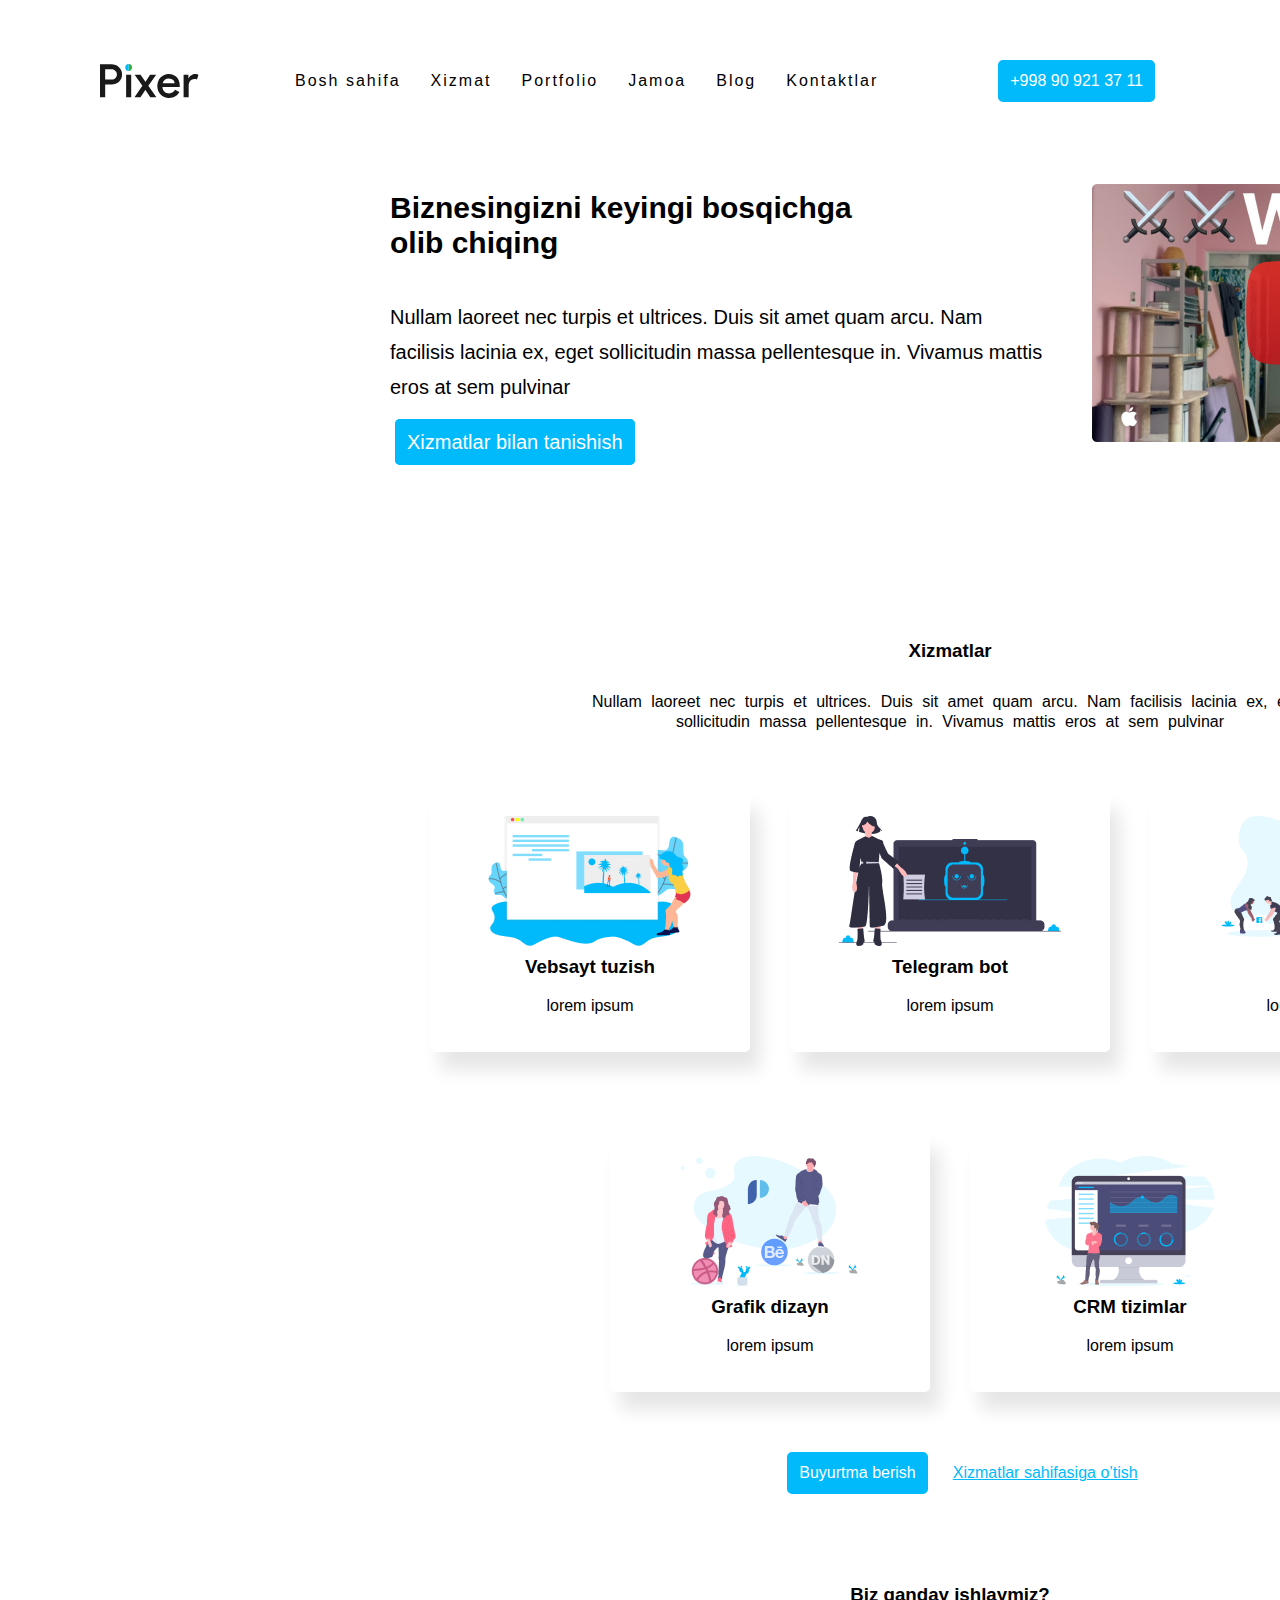
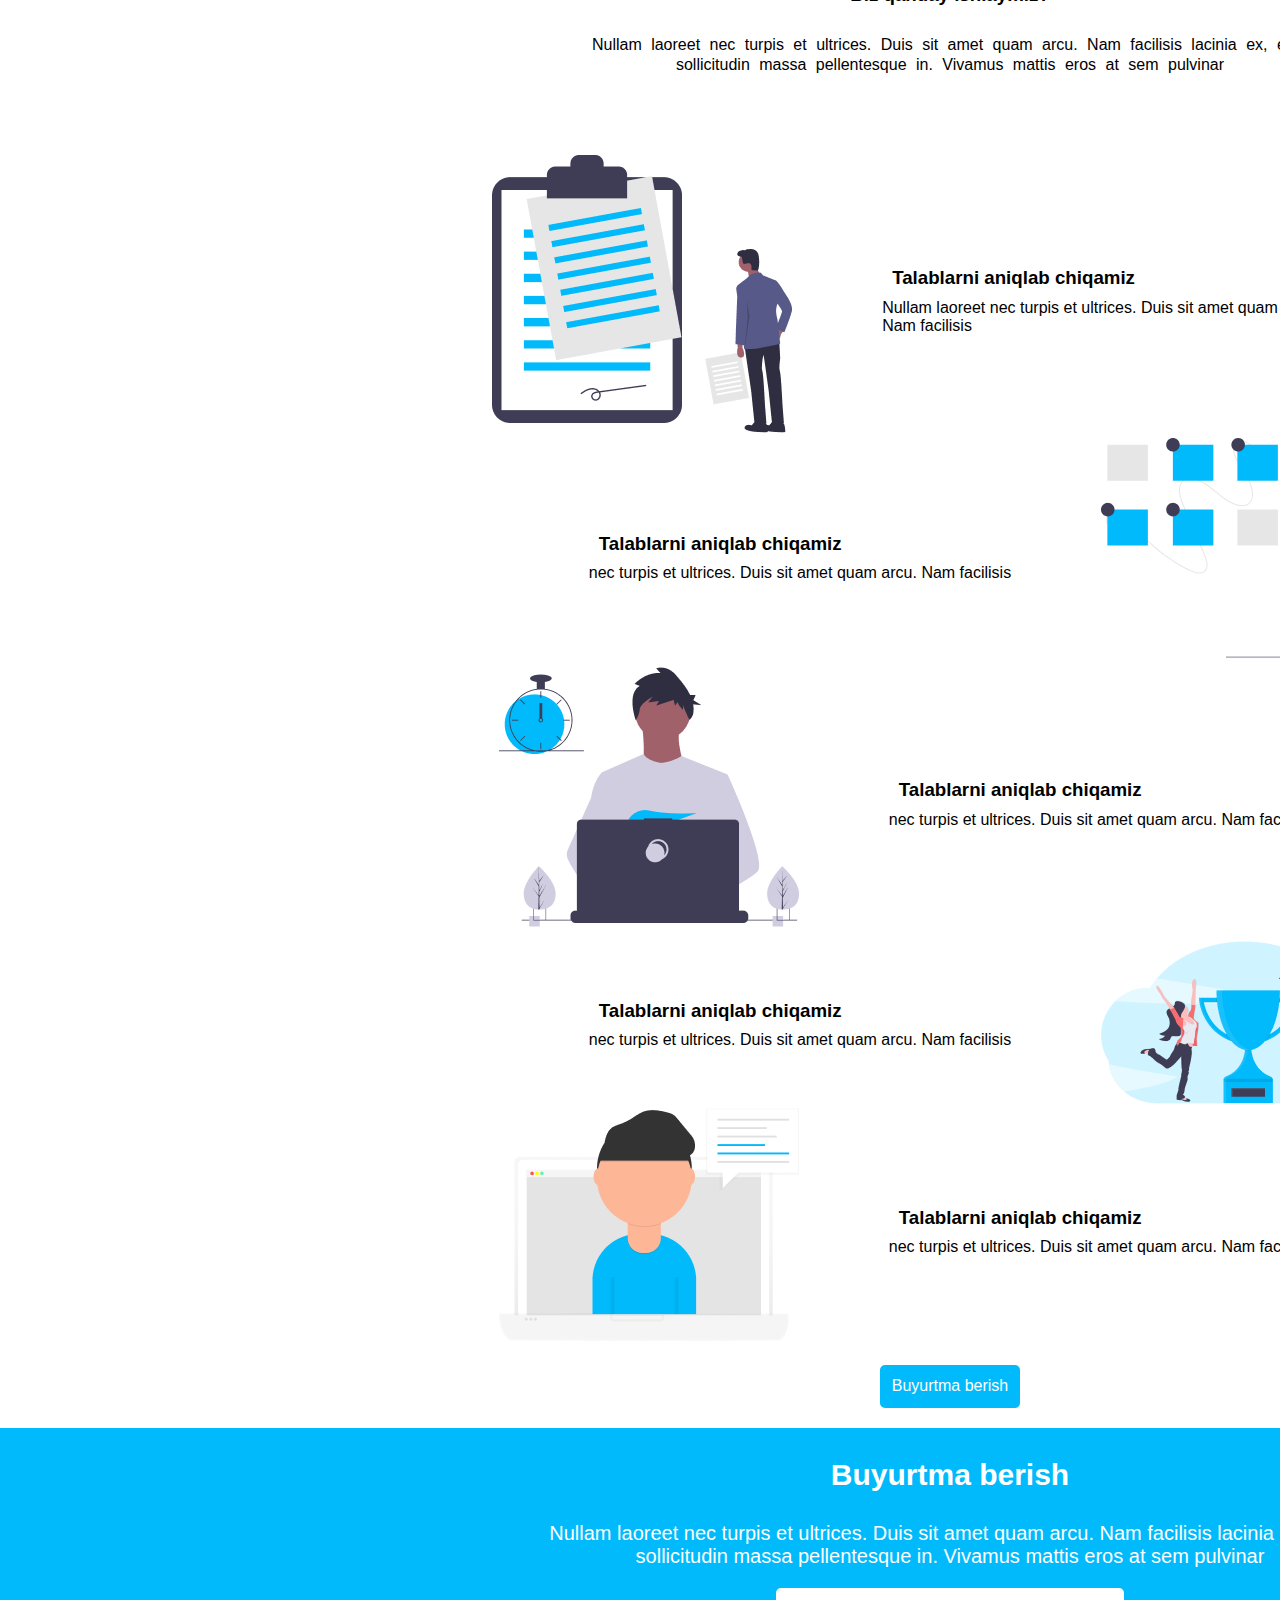
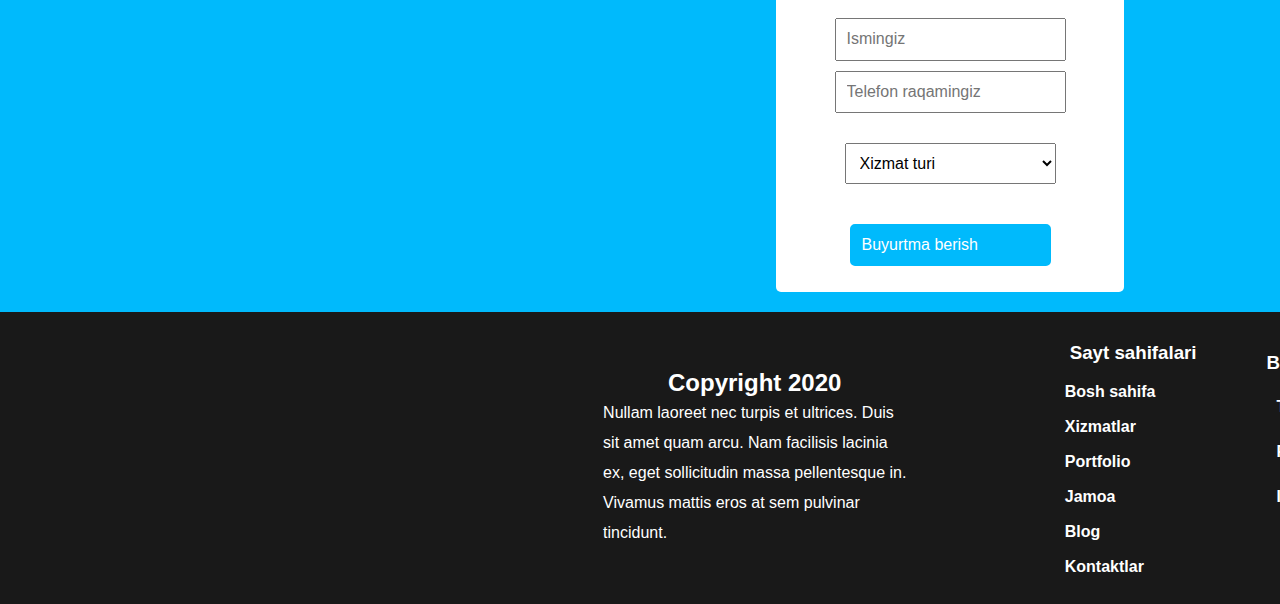
<file: index.html>
<!DOCTYPE html>
<html lang="en">
<head>
    <meta charset="UTF-8">
    <meta http-equiv="X-UA-Compatible" content="IE=edge">
    <meta name="viewport" content="width=device-width, initial-scale=1.0">
    <!-- font awesome -->
    <link rel="stylesheet" href="https://cdnjs.cloudflare.com/ajax/libs/font-awesome/6.1.1/css/all.min.css" integrity="sha512-KfkfwYDsLkIlwQp6LFnl8zNdLGxu9YAA1QvwINks4PhcElQSvqcyVLLD9aMhXd13uQjoXtEKNosOWaZqXgel0g==" crossorigin="anonymous" referrerpolicy="no-referrer" />
    <!-- normalize css -->
    <link rel="stylesheet" href="styles/normalize.css">
    <!-- style.css -->
    <link rel="stylesheet" href="styles/style.css">
    <title>Pixer website</title>
</head>
<body>
    
    <div class="container">

    <header>

        <img src="images/logo.svg" class="logo">

        <div>
            <a href="index.html">Bosh sahifa</a>
            <a href="xizmat.html">Xizmat</a>
            <div class="black__nav">
                <a href="#">Portfolio</a>
                <a href="#">Jamoa</a>
                <a href="#">Blog</a>
               <a href="#">Kontaktlar</a>
            </div>
           
        </div>
        <a href="tel://+998 90 921 37 11" class="nav__btn1">+998 90 921 37 11</a>
        
        

       

    </header>


    
   
       
      

            <section>

               <div class="first__card">

                <div class="first__text">

                    <h3 class="first__title">
                        Biznesingizni keyingi bosqichga <br>
                            olib chiqing
                    </h3>
                    <p class="first__text">
                        Nullam laoreet nec turpis et ultrices. Duis sit amet quam arcu.  Nam facilisis lacinia ex, eget sollicitudin massa pellentesque  in. Vivamus mattis eros at sem pulvinar
                    </p>
                    <a href="#" class="nav__btn1">Xizmatlar bilan tanishish</a>
                   </div>
    
                   <div class="youtube__img">
                      <img src="images/youtube.png" alt="">
                   </div>

               </div>

            </section>

            <section>

               

                <div class="second__card">
                    <h3 class="second__title">
                        Xizmatlar
                    </h3>
                    <p class="second__text">
                        Nullam laoreet nec turpis et ultrices. Duis sit amet quam arcu. Nam facilisis lacinia ex, eget <br> sollicitudin massa pellentesque in. Vivamus mattis eros at sem pulvinar
                    </p>
                </div>

               <div class="city__cards">

                      <!-- card 1 -->

                <div class="card1">
                    <img src="images/website.png" alt="">
                    <h3>
                        Vebsayt tuzish
                    </h3>
                    <p>
                        lorem ipsum
                    </p>
                </div>


                 <!-- card 2-->

                <div class="card1">
                    <img src="images/telegram__bot.png" alt="">
                    <h3>
                        Telegram bot
                    </h3>
                    <p>
                        lorem ipsum
                    </p>
                </div>

                
                 <!-- card 3-->

                 <div class="card1">
                    <img src="images/SMM.png" alt="">

                    <h3>
                        SMM
                    </h3>
                    <p>
                        lorem ipsum
                    </p>
                  
                </div>
            </div>

          <div class="city__cards">

                   <!-- card 4-->

                   <div class="card1">
                    <img src="images/grafic__dizayn.png" alt="">

                    <h3>
                        Grafik dizayn
                    </h3>
                    <p>
                        lorem ipsum
                    </p>
                  
                </div>

                  <!-- card 5-->

                  <div class="card1">
                    <img src="images/CRM.png" alt="">
                    <h3>
                        CRM tizimlar
                    </h3>
                    <p>
                        lorem ipsum
                    </p>
                </div>

               

          </div>

          <div class="second__btn">

              <a href="#" class="nav__btn1">Buyurtma berish</a>

             <a href="xizmat.html" class="xizmat__href">
                Xizmatlar sahifasiga o’tish
             </a>

          </div>

            </section>


            <section>

                
                <div class="second__card1">
                    <h3 class="second__title">
                        Biz qanday ishlaymiz?
                    </h3>
                    <p class="second__text">
                        Nullam laoreet nec turpis et ultrices. Duis sit amet quam arcu. Nam facilisis lacinia ex, eget <br> sollicitudin massa pellentesque in. Vivamus mattis eros at sem pulvinar
                    </p>
                </div>

                <div class="tree__container">

                    <div class="tree__card">
                        <div>
                            <img src="images/step.png" alt="">
                        </div>
                        <div class="tree__text">
                            <h3>
                                Talablarni aniqlab chiqamiz
                            </h3>
                            <p>
                                Nullam laoreet nec turpis et ultrices. Duis sit amet quam arcu.
                                <br> Nam facilisis
                            </p>
                        </div>

                        
                    </div>

                </div>

                
                <div class="tree__container">

                    <div class="tree__card">
                        
                        <div class="tree__text">
                            <h3>
                                Talablarni aniqlab chiqamiz
                            </h3>
                            <p>
                                nec turpis et ultrices. Duis sit amet quam arcu. Nam facilisis
                            </p>
                        </div>
                        <div>
                            <img src="images/bir__necha__yechim.png" alt="">
                        </div>

                        
                    </div>

                </div>

                <div class="tree__container">

                    <div class="tree__card">
                        <div>
                            <img src="images/vaqt.png" alt="">
                        </div>
                        <div class="tree__text">
                            <h3>
                                Talablarni aniqlab chiqamiz
                            </h3>
                            <p>
                                nec turpis et ultrices. Duis sit amet quam arcu. Nam facilisis
                            </p>
                        </div>

                        
                    </div>

                </div>

                <div class="tree__container">

                    <div class="tree__card">
                        
                        <div class="tree__text">
                            <h3>
                                Talablarni aniqlab chiqamiz
                            </h3>
                            <p>
                                nec turpis et ultrices. Duis sit amet quam arcu. Nam facilisis
                            </p>
                        </div>
                        <div>
                            <img src="images/sifat.png" alt="">
                        </div>

                        
                    </div>

                </div>

                <div class="tree__container">

                    <div class="tree__card">
                        <div>
                            <img src="images/qo'lab__quvatlash.png" alt="">
                        </div>
                        <div class="tree__text">
                            <h3>
                                Talablarni aniqlab chiqamiz
                            </h3>
                            <p>
                                nec turpis et ultrices. Duis sit amet quam arcu. Nam facilisis
                            </p>
                        </div>

                        
                    </div>

                   
                </div>

                <div class="second__btn">
                    
                    <a href="#" class="nav__btn1">Buyurtma berish</a>

                </div>


               

                

            </section>


            <section class="under__foot">

               <div class="white__card">
                
                <h3 class="white__title">
                    Buyurtma berish
                </h3>

                <p class="white__text">
                    Nullam laoreet nec turpis et ultrices. Duis sit amet quam arcu. Nam facilisis lacinia ex, eget <br> sollicitudin massa pellentesque in. Vivamus mattis eros at sem pulvinar
                </p>

                <div class="zakaz">

                  <form action="#">

                   <div class="flex__input">
                    
                    <div class="work__input">
                        <input type="text" placeholder="Ismingiz">

                        <input type="text" placeholder="Telefon raqamingiz">
                    </div>

                    <select id="work">
                        <img src="images/pol.svg" alt="">
                        <option value="">Xizmat turi</option>
                    </select>

                    <a href="#" class="nav__btn1">Buyurtma berish</a>

                   </div>

                  </form>

                </div>

               </div>

               

            </section>

            <footer>

               <div class="main__fot">
                <div class="fot__card">
                    <h2>Copyright 2020</h2>

                    <p>
                        Nullam laoreet nec turpis et ultrices. Duis <br> sit amet quam arcu. Nam facilisis lacinia <br> ex, eget sollicitudin massa pellentesque in. <br> Vivamus mattis eros at sem pulvinar <br> tincidunt.
                    </p>

                </div>

                <div class="fot__card1">
                    <h3>Sayt sahifalari</h3>
                    <ul class="item">
                        <li class="list">Bosh sahifa</li>
                        <li class="list">Xizmatlar</li>
                        <li class="list">Portfolio</li>
                        <li class="list">Jamoa</li>
                        <li class="list">Blog</li>
                        <li class="list">Kontaktlar</li>
                    </ul>
                </div>

                <div class="fot__card2">
                    <h3>Biz internetda</h3>
                   <ul>
                     <div class="brand__teleg">
                        <li><i class="fa-brands fa-telegram"></i></li>
                        <li>Telegram</li>
                     </div>
                     <div class="brand__teleg">
                        <li><i class="fa-brands fa-facebook"></i></li>
                        <li>Facebook</li>
                     </div>
                     <div class="brand__teleg">
                        <li><i class="fa-brands fa-instagram"></i></li>
                        <li>Instagram</li>

                     </div>
                     
                      
                   </ul>
                </div>

               </div>
            </footer>


        </div>

</body>
</html>
</file>
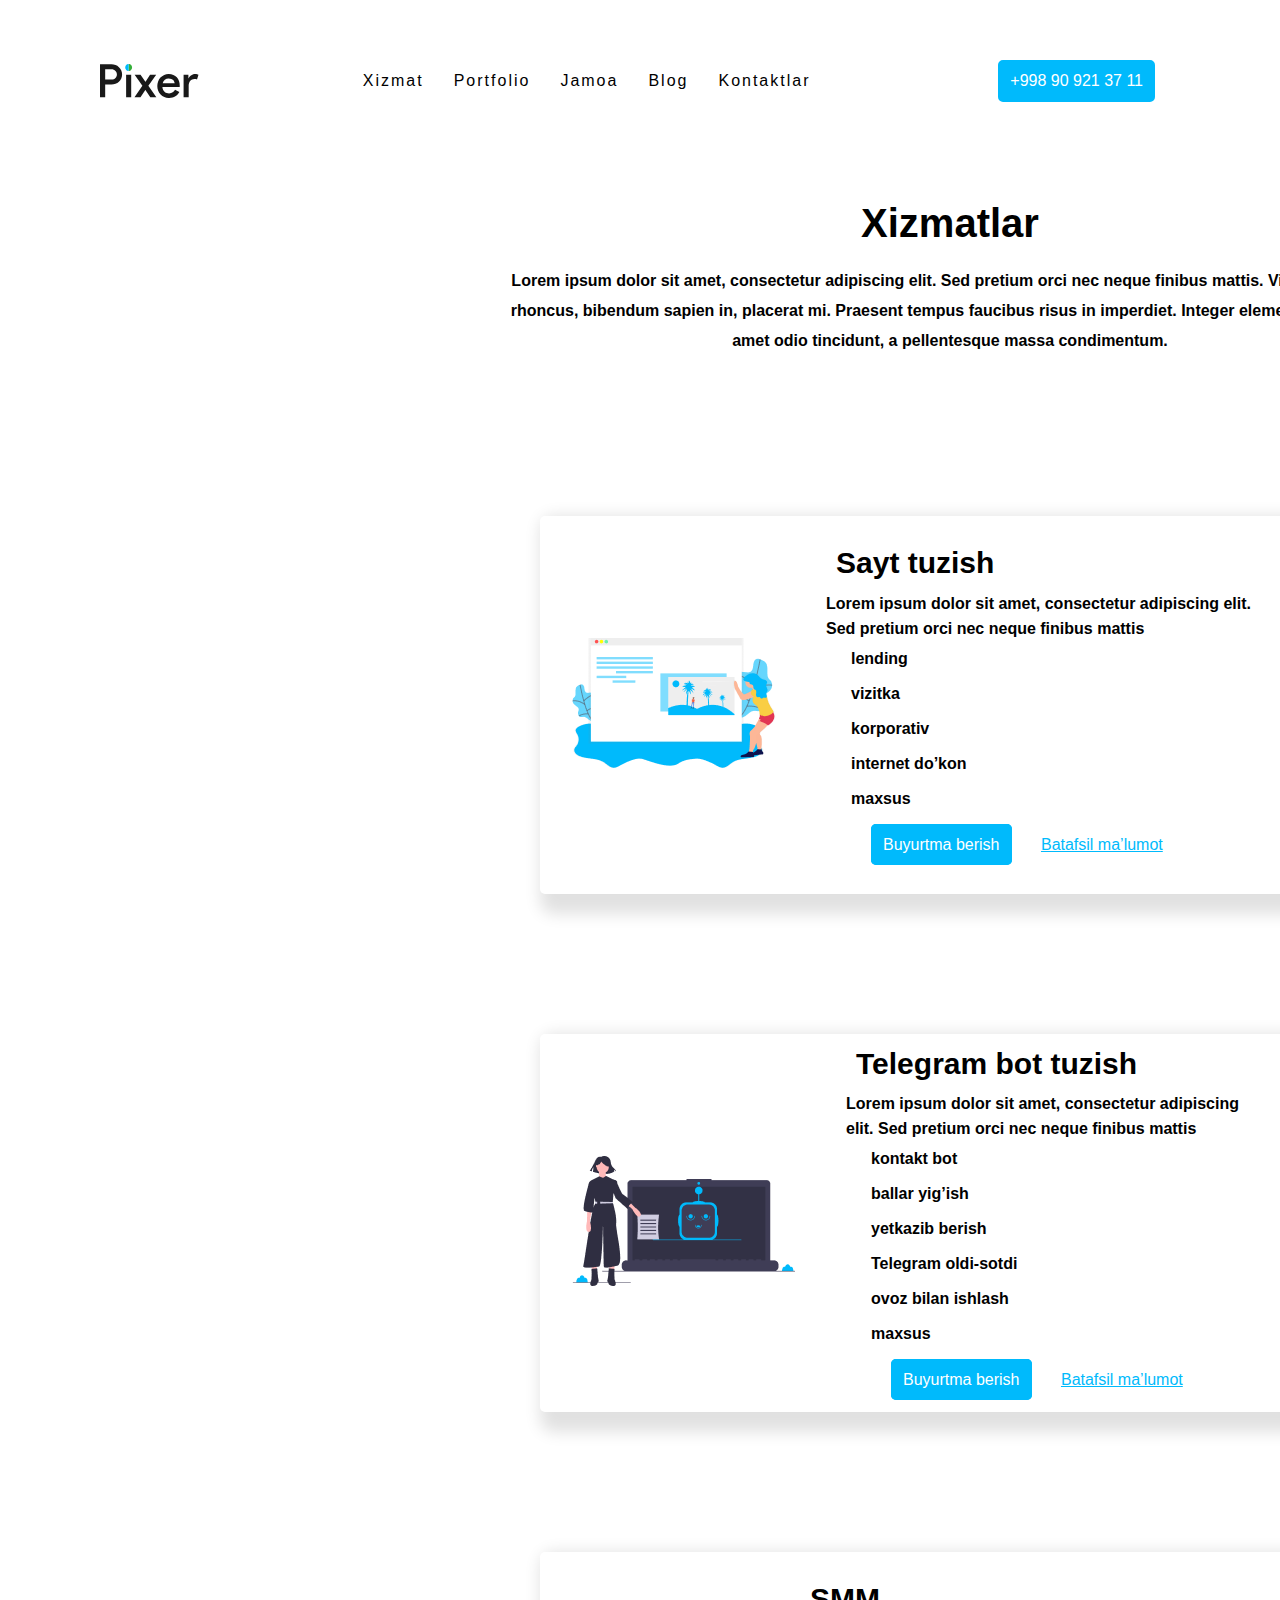
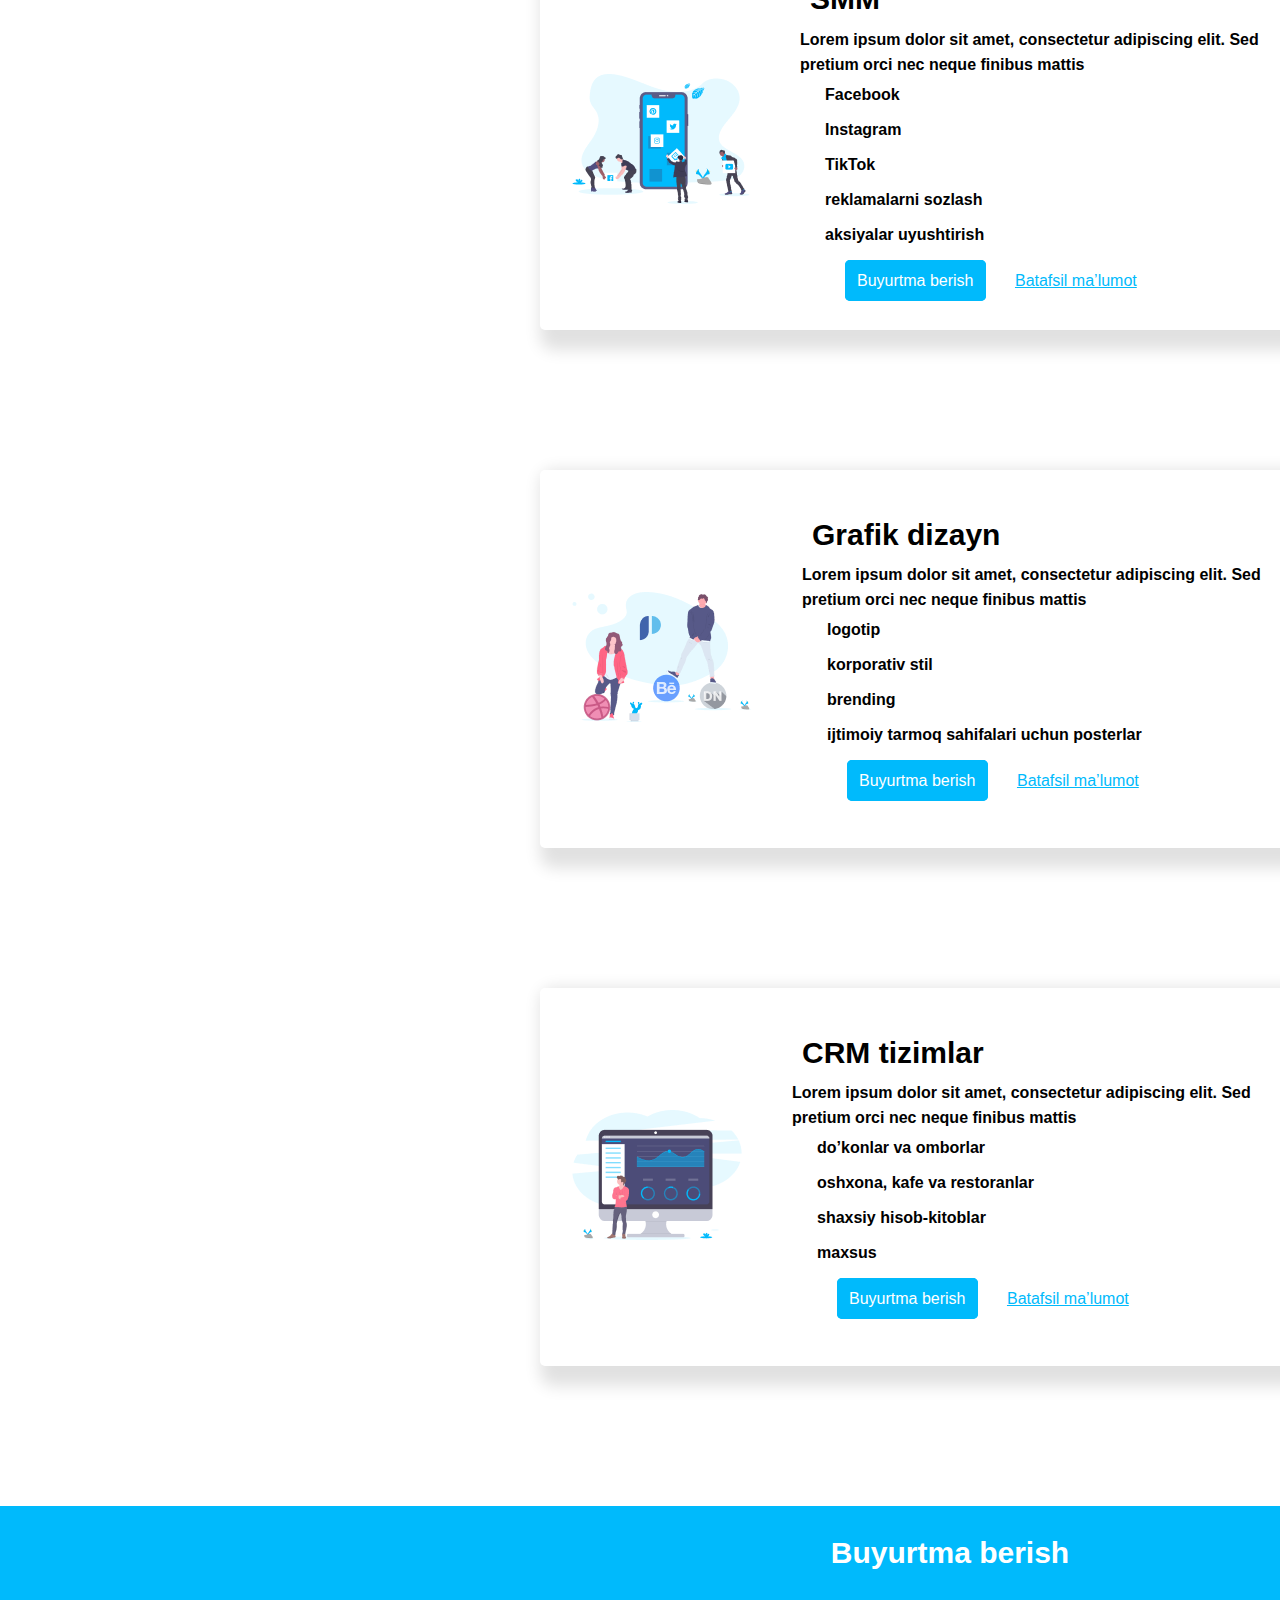
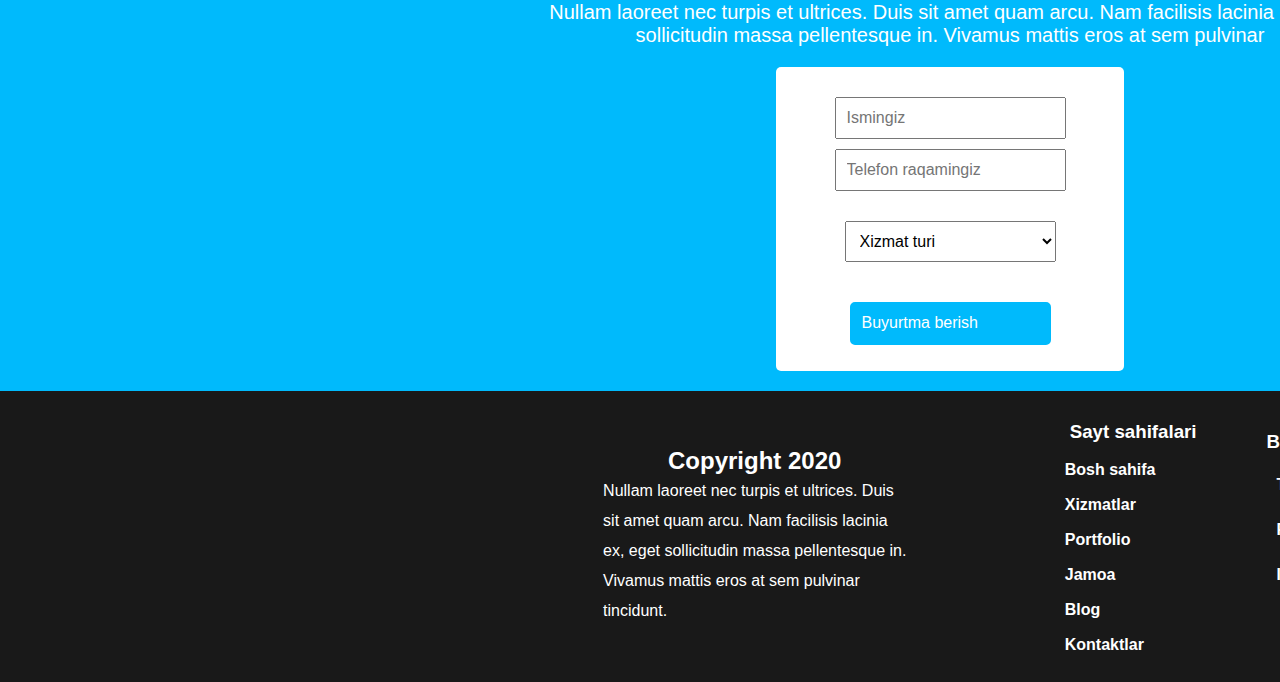
<file: xizmat.html>
<!DOCTYPE html>
<html lang="en">
<head>
    <meta charset="UTF-8">
    <meta http-equiv="X-UA-Compatible" content="IE=edge">
    <meta name="viewport" content="width=device-width, initial-scale=1.0">
    <!-- font awesome -->
    <link rel="stylesheet" href="https://cdnjs.cloudflare.com/ajax/libs/font-awesome/6.1.1/css/all.min.css" integrity="sha512-KfkfwYDsLkIlwQp6LFnl8zNdLGxu9YAA1QvwINks4PhcElQSvqcyVLLD9aMhXd13uQjoXtEKNosOWaZqXgel0g==" crossorigin="anonymous" referrerpolicy="no-referrer" />
    <!-- normalize css -->
    <link rel="stylesheet" href="styles/normalize.css">
    <!-- style.min css -->
    <link rel="stylesheet" href="styles/style__min.css">
    <!-- style.css -->
    <link rel="stylesheet" href="styles/style.css">
    <title>Pixer website</title>
</head>
<body>
    
    
    <div class="container">

    <header>

        <img src="images/logo.svg" class="logo">

        <div>
           
            <a href="xizmat.html">Xizmat</a>
            <div class="black__nav">
              <a href="#">Portfolio</a>
              <a href="#">Jamoa</a>
              <a href="#">Blog</a>
             <a href="#">Kontaktlar</a>
            </div>
            
        </div>
        <a href="tel://+998 90 921 37 11" class="nav__btn1">+998 90 921 37 11</a>
        

       

    </header>

      

        
        <section>

         
            <div class="xizmat__first">
                <h2 class="xizmat__title">
                    Xizmatlar
                </h2>
                <p class="xizmat__text">
                    Lorem ipsum dolor sit amet, consectetur adipiscing elit. Sed pretium orci nec neque finibus mattis. Vivamus in sem <br> rhoncus, bibendum sapien in, placerat mi. Praesent tempus faucibus risus in imperdiet. Integer elementum justo sit <br> amet odio tincidunt, a pellentesque massa condimentum.
                </p>
    
            </div>

        </section>



        <!-- card 1 -->

        <div class="main__cards">
            <div>
                <img src="images/website.png" >
            </div>
            <div class="website">
                <h3>Sayt tuzish</h3>
                <p>
                    Lorem ipsum dolor sit amet, consectetur adipiscing elit. Sed pretium orci nec neque finibus mattis
                </p>
                <ul>
                    <li class="work__list"><i class="fa-solid fa-circle"></i> lending</li>
                    <li class="work__list"><i class="fa-solid fa-circle"></i> vizitka</li>
                    <li class="work__list"> <i class="fa-solid fa-circle"></i> korporativ</li>
                    <li class="work__list"> <i class="fa-solid fa-circle"></i>internet do’kon</li>
                    <li class="work__list"><i class="fa-solid fa-circle"></i> maxsus</li>
                </ul>
               <div class="work__link">
                
                <a href="#" class="nav__btn1">Buyurtma berish</a>

                <a href="#" class="xizmat__href">
                    Batafsil ma’lumot
                 </a>

               </div>

            </div>
        </div>

          <!-- card 2 -->

          <div class="main__cards">
            <div>
                <img src="images/telegram__bot.png" >
            </div>
            <div class="website">
                <h3>Telegram bot tuzish</h3>
                <p>
                    Lorem ipsum dolor sit amet, consectetur adipiscing elit. Sed pretium orci nec neque finibus mattis
                </p>
                <ul>
                    <li class="work__list"><i class="fa-solid fa-circle"></i> kontakt bot</li>
                    <li class="work__list"> <i class="fa-solid fa-circle"></i> ballar yig’ish</li>
                    <li class="work__list"><i class="fa-solid fa-circle"></i> yetkazib berish</li>
                    <li class="work__list"><i class="fa-solid fa-circle"></i> Telegram oldi-sotdi</li>
                    <li class="work__list"><i class="fa-solid fa-circle"></i> ovoz bilan ishlash</li>
                    <li class="work__list"><i class="fa-solid fa-circle"></i> maxsus</li>
                </ul>

                <div class="work__link">
                    <a href="#" class="nav__btn1">Buyurtma berish</a>

                    <a href="#" class="xizmat__href">
                      Batafsil ma’lumot
                    </a>
                </div>
            </div>
        </div>

          <!-- card 3 -->

          <div class="main__cards">
            <div>
                <img src="images/SMM.png" >
            </div>
            <div class="website">
                <h3>SMM</h3>
                <p>
                    Lorem ipsum dolor sit amet, consectetur adipiscing elit. Sed pretium orci nec neque finibus mattis
                </p>
                <ul>
                    <li class="work__list"><i class="fa-solid fa-circle"></i> Facebook</li>
                    <li class="work__list"><i class="fa-solid fa-circle"></i> Instagram</li>
                    <li class="work__list"><i class="fa-solid fa-circle"></i> TikTok</li>
                    <li class="work__list"><i class="fa-solid fa-circle"></i> reklamalarni sozlash</li>
                    <li class="work__list"><i class="fa-solid fa-circle"></i> aksiyalar uyushtirish</li>
                </ul>

                <div class="work__link">
                    <a href="#" class="nav__btn1">Buyurtma berish</a>

                    <a href="#" class="xizmat__href">
                      Batafsil ma’lumot
                   </a>
                </div>

            </div>
        </div>

         <!-- card 4 -->

         <div class="main__cards">
            <div>
                <img src="images/grafic__dizayn.png" >
            </div>
            <div class="website">
                <h3>Grafik dizayn</h3>
                <p>
                    Lorem ipsum dolor sit amet, consectetur adipiscing elit. Sed pretium orci nec neque finibus mattis
                </p>
                <ul>
                    <li class="work__list"><i class="fa-solid fa-circle"></i> logotip</li>
                    <li class="work__list"><i class="fa-solid fa-circle"></i> korporativ stil</li>
                    <li class="work__list"><i class="fa-solid fa-circle"></i> brending</li>
                    <li class="work__list"><i class="fa-solid fa-circle"></i> ijtimoiy tarmoq sahifalari uchun posterlar</li>
                </ul>

                <div class="work__link">

                   <a href="#" class="nav__btn1">Buyurtma berish</a>

                   <a href="#" class="xizmat__href">
                     Batafsil ma’lumot
                   </a>
                </div>

            </div>
        </div>

          <!-- card 5 -->

          <div class="main__cards">
            <div>
                <img src="images/CRM.png" >
            </div>
            <div class="website">
                <h3>CRM tizimlar</h3>
                <p>
                    Lorem ipsum dolor sit amet, consectetur adipiscing elit. Sed pretium orci nec neque finibus mattis
                </p>
                <ul>
                    <li class="work__list"> <i class="fa-solid fa-circle"></i> do’konlar va omborlar</li>
                    <li class="work__list"><i class="fa-solid fa-circle"></i> oshxona, kafe va restoranlar</li>
                    <li class="work__list"><i class="fa-solid fa-circle"></i> shaxsiy hisob-kitoblar</li>
                    <li class="work__list"><i class="fa-solid fa-circle"></i> maxsus</li>
                </ul>

                <div class="work__link">
                    <a href="#" class="nav__btn1">Buyurtma berish</a>

                     <a href="#" class="xizmat__href">
                     Batafsil ma’lumot
                    </a>
                </div>

            </div>
        </div>


        <!-- footer -->

            <section class="under__foot">

               <div class="white__card">
                
                <h3 class="white__title">
                    Buyurtma berish
                </h3>

                <p class="white__text">
                    Nullam laoreet nec turpis et ultrices. Duis sit amet quam arcu. Nam facilisis lacinia ex, eget <br> sollicitudin massa pellentesque in. Vivamus mattis eros at sem pulvinar
                </p>

                <div class="zakaz">

                  <form action="#">

                   <div class="flex__input">
                    
                    <div class="work__input">
                        <input type="text" placeholder="Ismingiz">

                        <input type="text" placeholder="Telefon raqamingiz">
                    </div>

                    <select id="work">
                        <img src="images/pol.svg" alt="">
                        <option value="">Xizmat turi</option>
                    </select>

                    <a href="#" class="nav__btn1">Buyurtma berish</a>

                   
                   </div>

                  </form>

                </div>

               </div>

               

            </section>

            <footer>

               <div class="main__fot">
                <div class="fot__card">
                    <h2>Copyright 2020</h2>

                    <p>
                        Nullam laoreet nec turpis et ultrices. Duis <br> sit amet quam arcu. Nam facilisis lacinia <br> ex, eget sollicitudin massa pellentesque in. <br> Vivamus mattis eros at sem pulvinar <br> tincidunt.
                    </p>

                </div>

                <div class="fot__card1">
                    <h3>Sayt sahifalari</h3>
                    <ul class="item">
                        <li class="list">Bosh sahifa</li>
                        <li class="list">Xizmatlar</li>
                        <li class="list">Portfolio</li>
                        <li class="list">Jamoa</li>
                        <li class="list">Blog</li>
                        <li class="list">Kontaktlar</li>
                    </ul>
                </div>

                <div class="fot__card2">
                    <h3>Biz internetda</h3>
                   <ul>
                     <div class="brand__teleg">
                        <li><i class="fa-brands fa-telegram"></i></li>
                        <li>Telegram</li>
                     </div>
                     <div class="brand__teleg">
                        <li><i class="fa-brands fa-facebook"></i></li>
                        <li>Facebook</li>
                     </div>
                     <div class="brand__teleg">
                        <li><i class="fa-brands fa-instagram"></i></li>
                        <li>Instagram</li>

                     </div>
                     
                      
                   </ul>
                </div>

               </div>
            </footer>


        </div>

</body>
</html>
</file>
<file: styles/style.css>
@import url('https://fonts.googleapis.com/css?family=Poppins:200,300,400,500,600,700,800,900&display=swap');
*
{
    margin: 0;
    padding: 0;
    box-sizing: border-box;
    font-family: sans-serif;
}
body
{
   overflow-x: hidden;
   min-height: 200vh;
   background: #fff;
}
header
{
    position: fixed;
    top: 0;
    left: 0;
    width: 100%;
    display: flex;
    justify-content: space-between;
    align-items: center;
    transition: 0.6s;
    -webkit-transition: 0.6s;
    -moz-transition: 0.6s;
    -ms-transition: 0.6s;
    -o-transition: 0.6s;
    padding: 40px 100px;
    background-color: #fff;
}
header .logo
{
    position: relative;
    width: 100px;
    cursor: pointer;
    color: #fff;
    text-decoration: none;
    font-size: 2em;
    text-transform: uppercase;
    letter-spacing: 2px;
    transition: 0.6s;
    -webkit-transition: 0.6s;
    -moz-transition: 0.6s;
    -ms-transition: 0.6s;
    -o-transition: 0.6s;
}
header div
{
    position: relative;
    display: flex;
    justify-content: center;
    align-items: center;
}
header div a
{
    position: relative;
    list-style: none;
}
header div a
{
    position: relative;
    margin: 0 15px;
    text-decoration: none;
    color: #000;
    letter-spacing: 2px;
    font-weight: 500px;
    transition: 0.6s;
    -webkit-transition: 0.6s;
    -moz-transition: 0.6s;
    -ms-transition: 0.6s;
    -o-transition: 0.6s;
}
header div a::after
{
    content: '';
    height: 3px;
    width: 0;
    background: #000;
    position: absolute;
    left: 0;
    bottom: -10px;
    transition: 0.5s;
    -webkit-transition: 0.5s;
    -moz-transition: 0.5s;
    -ms-transition: 0.5s;
    -o-transition: 0.5s;
}
header div a:hover::after
{  
    width: 100%;   
}


.container
{
    width: 1900px;
    justify-content: center;
}
.list1
{
    text-decoration: none;
    color: black;
}
.first__card
{
    display: flex;
    margin: 150px 350px;
    justify-content: center;
    align-items: center;
}
.first__text
{
    padding: 20px 20px;
    line-height: 35px;
}
.youtube__img
{
    
    width: 50%;
}
.first__title
{
    font-size: 30px;
    margin: 20px 20px;
}
.first__text
{
    font-size: 20px;
    
}
.nav__btn1:hover
{
    color: #fff;
    background: #fff;
    color: #00BAFC;
    padding: 10px 10px;
    border-radius: 5px;  
    text-decoration: none; 
    margin: 20px 25px;
    border: 2px solid #00BAFC;
}
.nav__btn1
{
    color: #fff;
    border: 2px solid #00BAFC;
    background: #00BAFC;
    padding: 10px 10px;
    border-radius: 5px;
    text-decoration: none;
    margin: 20px 25px;
   
}
 header .black__nav a:hover 
{
    display: flex;
    flex-direction: row;
    align-items: center;
    padding: 10px;
   

    width: 100%;
    height: 56px;

    background: rgba(25, 25, 25, 0.7);
}




header .black__nav a::after
{
    content: "";
    display: none;
}
.second__title
{
    display: flex;
    justify-content: center;
   
}
.second__card
{
    display: flex;
    flex-direction: column;
    justify-content: center;
}
.second__text
{
    display: flex;
    justify-content: center;
    word-spacing: 5px;
    line-height: 20px;
    margin: 20px 20px;
    text-align: center;
}
.card1
{
    display: flex;
    flex-direction: column;
    align-items: center;
    padding: 24px;


    width: 320px;
    height: 260px;

      background: #FFFFFF;
      box-shadow: 10px 18px 18px rgba(0, 0, 0, 0.1);
     border-radius: 5px;
}
.city__cards
{
    display: flex;
    align-items: center;
    justify-content: center;
    padding: 20px 20px;
}
.card1
{
    margin: 20px 20px;
}
.card1 p,
h3
{
    margin: 10px 10px;
}
.xizmat__href
{
    color: #00BAFC;
}
.second__btn
{
    display: flex;
    align-items: center;
    justify-content: center;
}
.second__card1
{
    display: flex;
    flex-direction: column;
    justify-content: center;
    margin: 60px 20px;
}
.tree__card
{
    display: flex;
    justify-content: center;
    align-items: center;
}
.under__foot
{
    background: #00BAFC;
}
.white__card
{
    color: #fff;
    display: flex;
    justify-content: center;
    align-items: center;
    flex-direction: column;
}
.white__title
{
    font-size: 30px;
    margin: 30px 20px; 
}
.white__text
{
    font-size: 20px;
    text-align: center;
}
.zakaz
{
    display: flex;
    flex-direction: column;
    align-items: center;
    margin: 20px 20px;

    width: 348px;
    height: 304px;

    background: #FFFFFF;
    border-radius: 5px;
    color: black;

}
#work,
option
{
    padding: 10px 10px;
    margin: 20px 20px;
}
.flex__input,
input
{
    display: flex;
    justify-content: center;
    flex-direction: column;
    padding: 10px 10px;
    margin: 10px 10px;
}
footer
{
    background: #191919;
}
.fot__card
{
    color: #fff;
    width: 30%;
    display: flex;
    justify-content: center;
    flex-direction: column;
    align-items: center;
    line-height: 30px;

}
.fot__card1 
{
    margin: 20px;
    color: #fff;
    list-style: none; 
}
.fot__card1 li 
{
    text-decoration: none;
    color: #fff;
    list-style: none; 
}
.fot__card2
{
    margin: 30px;
   
    color: #fff;
}
.fot__card2 li
{
  
    list-style: none;
    color: #fff;
}
.main__fot
{
    display: flex;
    justify-content: center;
}
.brand__teleg,
li
{
    display: flex;
    padding: 5px 5px;
}
.tree__text
{
    margin: 20px 90px;
}
.xizmat__first
{
    margin-top: 200px;
    display: flex;
    justify-content: center;
    align-items: center;
    flex-direction: column;
}
.xizmat__title
{
    font-size: 40px;
}
.xizmat__text
{
    text-align: center;
    margin: 20px 20px;
    line-height: 30px;
    font-weight: bold;
}

.main__cards
{
    display: flex;
    flex-direction: row;
    align-items: center;
    padding: 32px;
    margin: 140px 540px;
    justify-content: center;


     width: 804px;
     height: 378px;

     background: #FFFFFF;
     box-shadow: 10px 10px 16px 10px rgba(0, 0, 0, 0.12);
     border-radius: 5px;

}
.website
{
    margin: 50px 50px;
}
.website .fa-solid
{
    color: #00BAFC;
    margin: 5px 10px;
}
.website h3
{
    font-size: 30px;
}
.website p,
li
{
    font-size: 16px;
    line-height: 25px;
    font-weight: bold;
}
.work__link
{
    margin: 20px 20px;
}
</file>
<file: styles/style__min.css>
@import url(https://fonts.googleapis.com/css?family=Poppins:200,300,400,500,600,700,800,900&display=swap);header .logo,header div a{position:relative;letter-spacing:2px}.list1,header div a{text-decoration:none;color:#000}header,header div a:hover::after{width:100%}*{margin:0;padding:0;box-sizing:border-box;font-family:sans-serif}body{overflow-x:hidden;min-height:200vh;background:#fff}header{position:fixed;top:0;left:0;display:flex;justify-content:space-between;align-items:center;transition:.6s;-webkit-transition:.6s;-moz-transition:.6s;-ms-transition:.6s;-o-transition:.6s;padding:40px 100px;background-color:#fff}.container,header div{justify-content:center}header .logo{width:100px;cursor:pointer;color:#fff;text-decoration:none;font-size:2em;text-transform:uppercase;transition:.6s;-webkit-transition:.6s;-moz-transition:.6s;-ms-transition:.6s;-o-transition:.6s}header div{position:relative;display:flex;align-items:center}header div a{list-style:none;margin:0 15px;font-weight:500px;transition:.6s;-webkit-transition:.6s;-moz-transition:.6s;-ms-transition:.6s;-o-transition:.6s}header div a::after{content:'';height:3px;width:0;background:#000;position:absolute;left:0;bottom:-10px;transition:.5s;-webkit-transition:.5s;-moz-transition:.5s;-ms-transition:.5s;-o-transition:.5s}.container{width:1900px}.first__card{display:flex;margin:150px 350px;justify-content:center;align-items:center}.youtube__img{width:50%}.first__title{font-size:30px;margin:20px}.nav__btn1,.nav__btn1:hover{margin:20px 25px;text-decoration:none}.first__text{padding:20px;line-height:35px;font-size:20px}.website h3,.white__title{font-size:30px}.nav__btn1:hover{background:#fff;color:#00bafc;padding:10px;border-radius:5px;border:2px solid #00bafc}.nav__btn1{color:#fff;border:2px solid #00bafc;background:#00bafc;padding:10px;border-radius:5px}header .black__nav a:hover{display:flex;flex-direction:row;align-items:center;padding:10px;width:100%;height:56px;background:rgba(25,25,25,.7)}header .black__nav a::after{content:"";display:none}.main__fot,.second__title{display:flex;justify-content:center}.second__card{display:flex;flex-direction:column;justify-content:center}.second__text,.tree__card{justify-content:center;display:flex}.second__text{word-spacing:5px;line-height:20px;margin:20px;text-align:center}.card1{display:flex;flex-direction:column;align-items:center;padding:24px;width:320px;height:260px;background:#fff;box-shadow:10px 18px 18px rgba(0,0,0,.1);border-radius:5px;margin:20px}.city__cards{display:flex;align-items:center;justify-content:center;padding:20px}.card1 p,h3{margin:10px}.xizmat__href{color:#00bafc}.second__btn{display:flex;align-items:center;justify-content:center}.second__card1{display:flex;flex-direction:column;justify-content:center;margin:60px 20px}.tree__card{align-items:center}.under__foot{background:#00bafc}.main__cards,.zakaz{background:#fff;border-radius:5px}.white__card{color:#fff;display:flex;justify-content:center;align-items:center;flex-direction:column}.white__title{margin:30px 20px}.white__text{font-size:20px;text-align:center}.zakaz{display:flex;flex-direction:column;align-items:center;margin:20px;width:348px;height:304px;color:#000}.flex__input,.fot__card,input{justify-content:center;display:flex}#work,option{padding:10px;margin:20px}.flex__input,input{flex-direction:column;padding:10px;margin:10px}footer{background:#191919}.fot__card{color:#fff;width:30%;flex-direction:column;align-items:center;line-height:30px}.fot__card1{margin:20px;color:#fff;list-style:none}.fot__card1 li{text-decoration:none;color:#fff;list-style:none}.fot__card2{margin:30px;color:#fff}.fot__card2 li{list-style:none;color:#fff}.brand__teleg,li{display:flex;padding:5px}.tree__text{margin:20px 90px}.xizmat__first{margin-top:200px;display:flex;justify-content:center;align-items:center;flex-direction:column}.xizmat__title{font-size:40px}.xizmat__text{text-align:center;margin:20px;line-height:30px;font-weight:700}.main__cards{display:flex;flex-direction:row;align-items:center;padding:32px;margin:140px 540px;justify-content:center;width:804px;height:378px;box-shadow:10px 10px 16px 10px rgba(0,0,0,.12)}.website{margin:50px}.website .fa-solid{color:#00bafc;margin:5px 10px}.website p,li{font-size:16px;line-height:25px;font-weight:700}.work__link{margin:20px}
</file>
